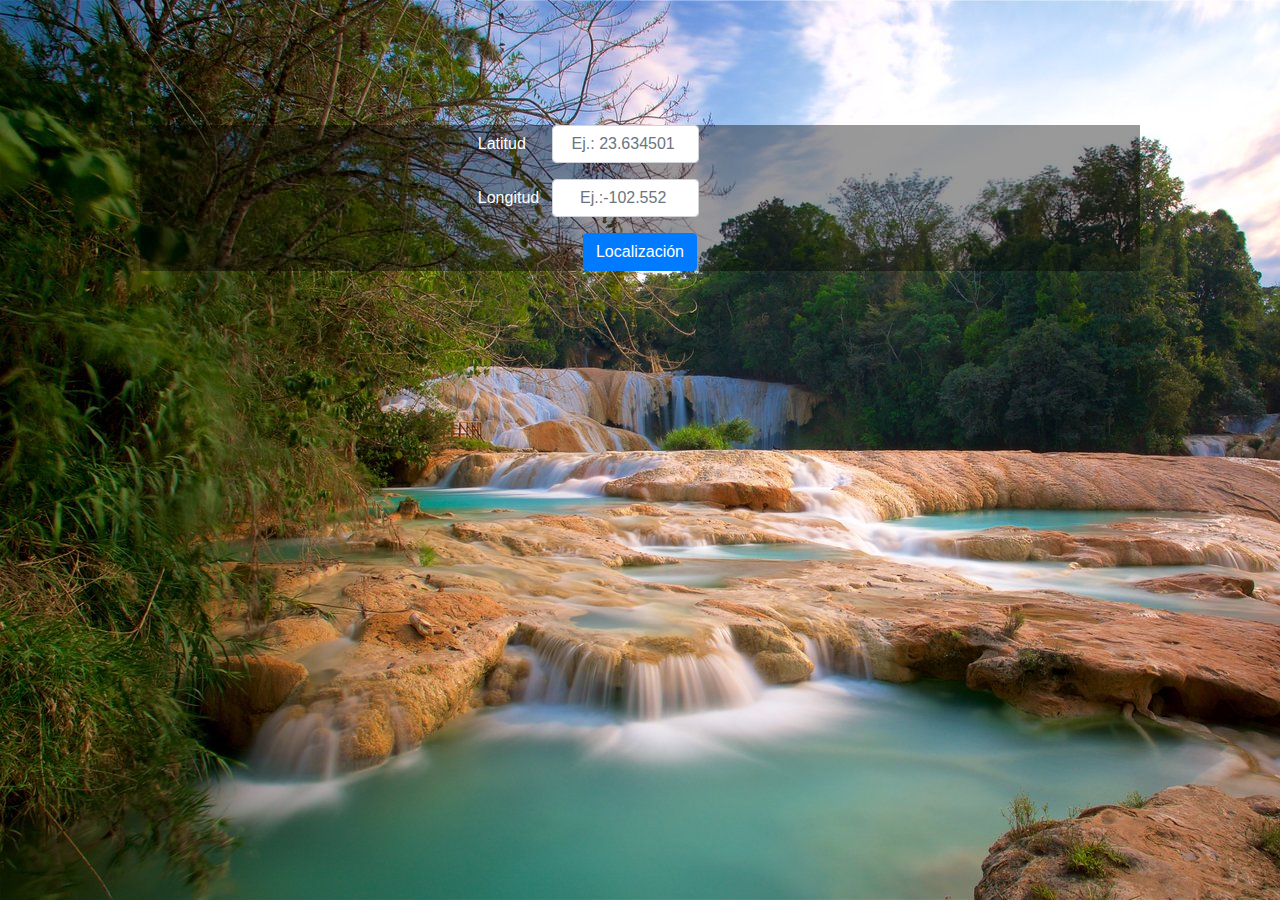
<file: index.html>
<!DOCTYPE html>
<html lang="en">

<head>
  <meta charset="UTF-8">
  <meta name="viewport" content="width=device-width, initial-scale=1.0">
  <meta http-equiv="X-UA-Compatible" content="ie=edge">
  <link rel="stylesheet" href="https://maxcdn.bootstrapcdn.com/bootstrap/4.0.0/css/bootstrap.min.css" integrity="sha384-Gn5384xqQ1aoWXA+058RXPxPg6fy4IWvTNh0E263XmFcJlSAwiGgFAW/dAiS6JXm" crossorigin="anonymous">
  <link rel="stylesheet" href="./css/main.css">
  <link rel="icon" type="image/png" href="./assets/images/weather.png">
  <title>WEATHER</title>
</head>

<body>
  <div class="container-fluid">
    <div class="container-elements">
      <div class="row justify-content-center" id="dataInfo">
        <!-- <div class="col-6 col-sm-6 col-md-6 col-lg-6 offset-4 offset-sm-4 offset-md-4 offset-lg-4">
          <div class="row">
            <h1 id="temperature">33333</h1>

          </div>
          <div class="row">
            <span>
              <p>Wind</p>
              <p>Humidity</p>
              <p>UV Index</p>
              <p>Pressure</p>

            </span>
            <span>
              <p id="value-wind">wind</p>
              <p id="value-humidity">hum</p>
              <p id="value-uv">uv</p>
              <p id="value-pressure">press</p>
            </span>
          </div>
          <div class="row">
            <a href="./views/view1.html">Predicción de la semana</a>
          </div>
        </div>
      </div> -->

    <div class="row justify-content-center">
      <div class="col-lg-12 col-sm-12 col-md-12 col-lg-12 offset-1 offset-sm-1 offset-md-1 offset-lg-1 secnd-sec">
        <!-- <div class="form-group row" id="form-group">
          <label for="city-search" class="col-2 col-sm-2 col-md-2 col-lg-2 col-form-label">Nombre de la Ciudad</label>
          <div class="col-6 col-sm-6 col-md-6 col-lg-6">
            <input type="text" id="city-search" placeholder="Ejemplo: Rochester, NY">
          </div>
        </div> -->

        <div class="form-group row" id="form-group">
          <label for="example-search-input" class="col-2 col-sm-2 col-md-2 col-lg-2 col-form-label">Latitud</label>
          <div class="col-6 col-sm-6 col-md-6 col-lg-6">
            <input class="form-control" type="search" placeholder="Ej.: 23.634501" id="search-latitude">
          </div>
        </div>
        <div class="form-group row">
          <label for="example-search-input" class="col-2 col-sm-2 col-md-2 col-lg-2 col-form-label">Longitud</label>
          <div class="col-6 col-sm-6 col-md-6 col-lg-6">
            <input class="form-control" type="search" placeholder="Ej.:-102.552" id="search-altitude">
          </div>
        </div>
        <button id="btn-sub" type="submit" name="button" class="btn btn-primary">Localización</button>
      </div>
    </div>
    </div>

</div>
  <!-- <script async defer src="https://maps.googleapis.com/maps/api/js?key=AIzaSyC3kQp9D-DU4IXrn9G17x2T6Nu9zHfkKSE&libraries=places,geometry"></script> -->
  <script src="https://code.jquery.com/jquery-3.3.1.js"integrity="sha256-2Kok7MbOyxpgUVvAk/HJ2jigOSYS2auK4Pfzbm7uH60="crossorigin="anonymous"></script>
  <script src="https://maxcdn.bootstrapcdn.com/bootstrap/4.0.0/js/bootstrap.min.js" integrity="sha384-JZR6Spejh4U02d8jOt6vLEHfe/JQGiRRSQQxSfFWpi1MquVdAyjUar5+76PVCmYl" crossorigin="anonymous"></script>
  <script type="text/javascript" src="./js/app.js"></script>
</body>

</html>
</file>
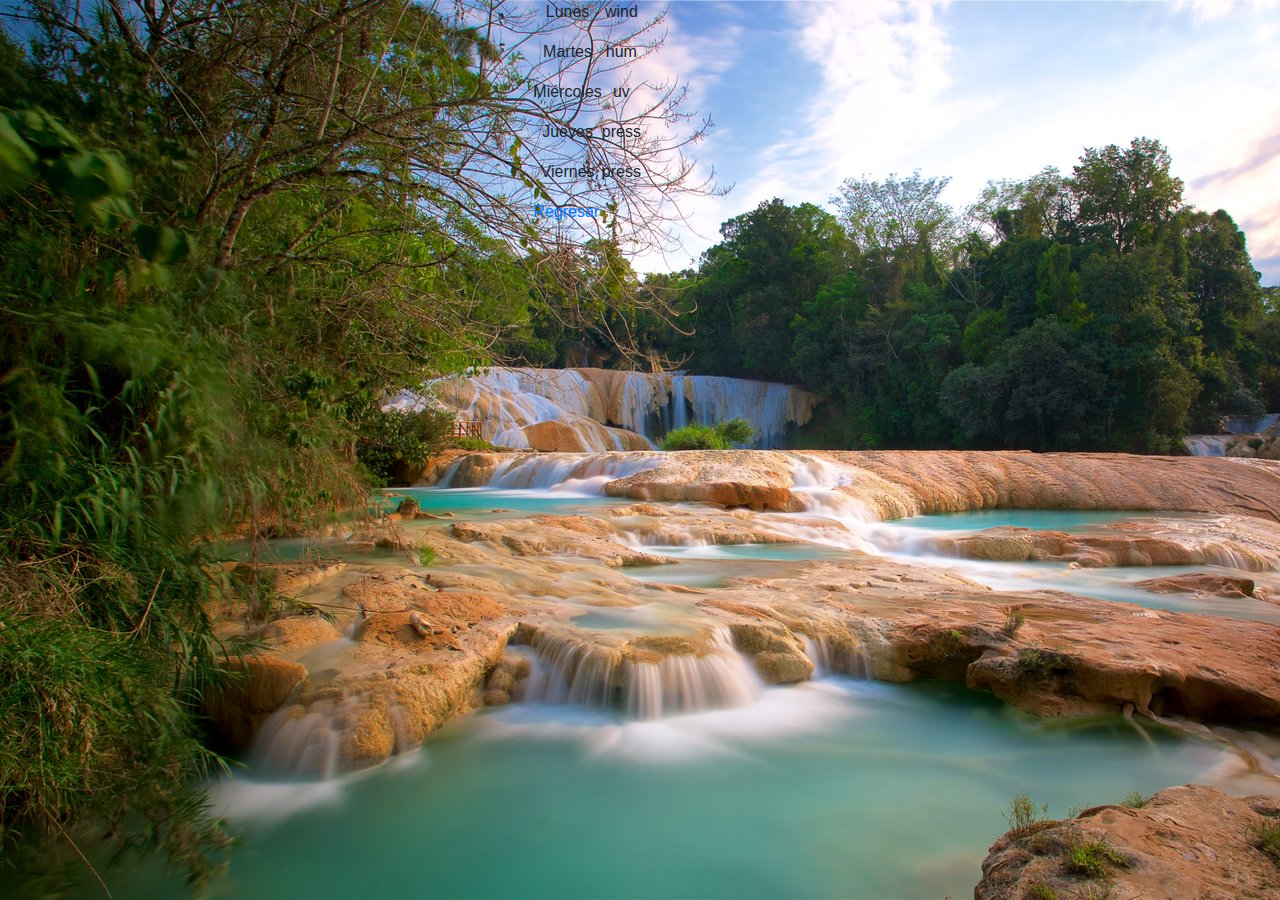
<file: views/view1.html>
<!DOCTYPE html>
<html lang="en">

<head>
  <meta charset="UTF-8">
  <meta name="viewport" content="width=device-width, initial-scale=1.0">
  <meta http-equiv="X-UA-Compatible" content="ie=edge">
  <link rel="stylesheet" href="https://maxcdn.bootstrapcdn.com/bootstrap/4.0.0/css/bootstrap.min.css" integrity="sha384-Gn5384xqQ1aoWXA+058RXPxPg6fy4IWvTNh0E263XmFcJlSAwiGgFAW/dAiS6JXm" crossorigin="anonymous">
  <link rel="stylesheet" href="../css/main.css">
  <link rel="icon" type="image/png" href="../assets/images/weather.png">
  <title>WEATHER</title>
</head>

<body>
  <div class="container-fluid">
    <div class="row justify-content-center">
      <div class="col-6 col-sm-6 col-md-6 col-lg-6 offset-4 offset-sm-4 offset-md-4 offset-lg-4">
        <div class="row">
          <span>
            <p>Lunes</p>
            <p>Martes</p>
            <p>Miércoles</p>
            <p>Jueves</p>
            <p>Viernes</p>

          </span>
          <span>
            <p id="value-mon">wind</p>
            <p id="value-tues">hum</p>
            <p id="value-wed">uv</p>
            <p id="value-thurs">press</p>
            <p id="value-fri">press</p>
          </span>
      </div>
      <div class="row">
        <a href="../index.html">Regresar</a>

      </div>
    </div>
  </div>

  <script src="https://code.jquery.com/jquery-3.2.1.slim.min.js" integrity="sha384-KJ3o2DKtIkvYIK3UENzmM7KCkRr/rE9/Qpg6aAZGJwFDMVNA/GpGFF93hXpG5KkN" crossorigin="anonymous"></script>
  <script src="https://maxcdn.bootstrapcdn.com/bootstrap/4.0.0/js/bootstrap.min.js" integrity="sha384-JZR6Spejh4U02d8jOt6vLEHfe/JQGiRRSQQxSfFWpi1MquVdAyjUar5+76PVCmYl" crossorigin="anonymous"></script>
  <script type="text/javascript" src="../js/app.js"></script>
</body>

</html>
</file>
<file: css/main.css>
*{
  text-align: center;
}

body {
  background-image: url("../assets/images/chiapas.jpg");
  background-repeat: repeat;
  /* background-size: cover; */
}

#search-altitude, #search-latitude {
  margin-left: 10%;
}

.container-elements {
  background-color:rgba(0, 0, 0, 0.4);
  margin: 10%;
  padding: 0;
}

.secnd-sec{
  padding-top: 0%;
  margin: 0;
}

.card {
  color: white;
  background-color: rgba(0, 0, 0, 0.84);
  display: block;
  margin: 5%;
}

.columns {
  padding-left: 40%;
}

.predcont {
  padding-left: 35%;
}

label{
  color: white;
  font-size: 14px;
  font-weight: 800px;
}
</file>
